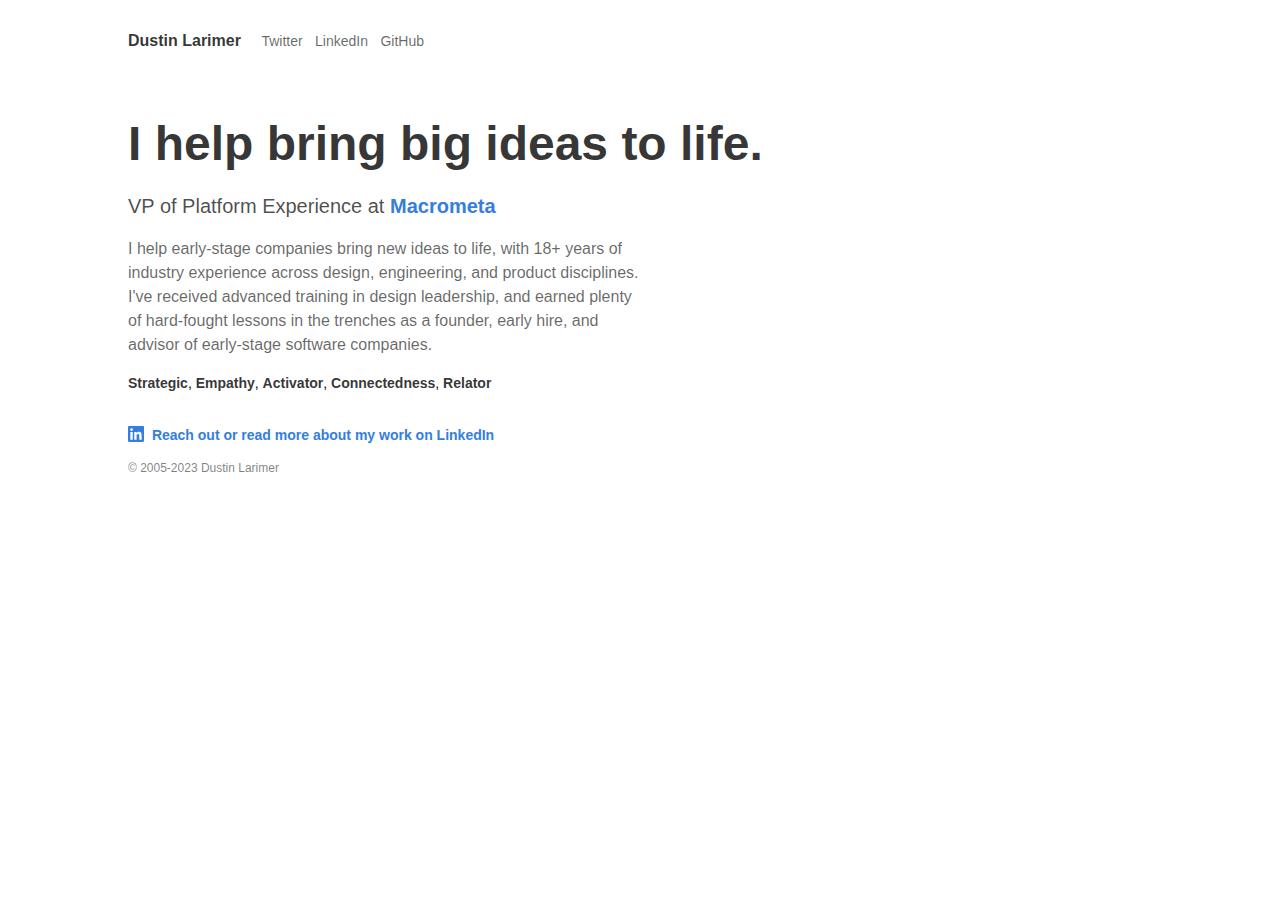
<file: index.html>
<!DOCTYPE html>
<html xmlns="http://www.w3.org/1999/xhtml"
      xmlns:fb="http://ogp.me/ns/fb#">
<head>
  <title>Dustin Larimer</title>
  <meta name="viewport" content="width=device-width, initial-scale=1, maximum-scale=1, user-scalable=no">
  <meta name="description" content="I help teams bring new ideas to life">

  <meta property="og:site_name" content="Dustin Larimer"/>
  <meta property="og:title" content="Dustin Larimer"/>
  <meta property="og:description" content="I help teams bring new ideas to life"/>
  <link rel="stylesheet" href="./assets/css/tachyons.min.css">
  <style>
        ul, ol { line-height: 1.75; }
  </style>
</head>
<body class="ma0 pa3 ph6-ns ph3-m pt4-ns sans-serif tl w-100">

  <header class="v-mid">
    <span class="black-80 dib f5 fw6 mt0 mr1 mr3-ns">
      Dustin Larimer
    </span>
    <a title="Twitter" href="https://twitter.com/larimer" class="black-60 dib f6 fw5 hover-blue link mr1 mr2-ns">
      Twitter
    </a>
    <a title="LinkedIn" href="https://www.linkedin.com/in/dustinlarimer/" class="black-60 dib f6 fw5 hover-blue link mr1 mr2-ns">
      LinkedIn
    </a>
    <a title="GitHub" href="https://github.com/dustinlarimer" class="black-60 dib f6 fw5 hover-blue link mr0 mr2-ns">
      GitHub
    </a>
  </header>

  <h1 class="black-80 f2 f1-ns lh-title mt5-ns mb2-ns">
    I help bring big ideas to life.
  </h1>
      
  <h2 class="black-70 f4 fw3 lh-copy mb1-ns w-75">
    VP of Platform Experience at <a class="blue hover-blue fw6 link" href="https://macrometa.com">Macrometa</a>
  </h2>
      
  <p class="black-60 lh-copy mw6">
    I help early-stage companies bring new ideas to life, with 18+ years of industry experience across design, engineering, and product disciplines. I've received advanced training in design leadership, and earned plenty of hard-fought lessons in the trenches as a founder, early hire, and advisor of early-stage software companies.
  </p>
      
  <p class="f6 lh-copy mb4 mw6">
    <a class="black-80 hover-blue fw6 link" href="https://www.gallup.com/cliftonstrengths/en/252350/strategic-theme.aspx">Strategic</a>,
    <a class="black-80 hover-blue fw6 link" href="https://www.gallup.com/cliftonstrengths/en/252236/empathy-theme.aspx">Empathy</a>,
    <a class="black-80 hover-blue fw6 link" href="https://www.gallup.com/cliftonstrengths/en/252140/activator-theme.aspx">Activator</a>,
    <a class="black-80 hover-blue fw6 link" href="https://www.gallup.com/cliftonstrengths/en/252197/connectedness-theme.aspx">Connectedness</a>,
    <a class="black-80 hover-blue fw6 link" href="https://www.gallup.com/cliftonstrengths/en/252311/relator-theme.aspx">Relator</a>
  </p>
      
  <p class="black-60 f5 f6-ns mb2">
    <svg class="dib blue h6 mr1 mb1 v-mid w1" fill="currentColor" xmlns="http://www.w3.org/2000/svg" viewBox="0 0 16 16" fill-rule="evenodd" clip-rule="evenodd" stroke-linejoin="round" stroke-miterlimit="1.414"><path d="M13.632 13.635h-2.37V9.922c0-.886-.018-2.025-1.234-2.025-1.235 0-1.424.964-1.424 1.96v3.778h-2.37V6H8.51V7.04h.03c.318-.6 1.092-1.233 2.247-1.233 2.4 0 2.845 1.58 2.845 3.637v4.188zM3.558 4.955c-.762 0-1.376-.617-1.376-1.377 0-.758.614-1.375 1.376-1.375.76 0 1.376.617 1.376 1.375 0 .76-.617 1.377-1.376 1.377zm1.188 8.68H2.37V6h2.376v7.635zM14.816 0H1.18C.528 0 0 .516 0 1.153v13.694C0 15.484.528 16 1.18 16h13.635c.652 0 1.185-.516 1.185-1.153V1.153C16 .516 15.467 0 14.815 0z" fill-rule="nonzero"/></svg>
    <a class="blue hover-blue fw6 link" href="https://www.linkedin.com/in/dustinlarimer/">Reach out or read more about my work on LinkedIn</a>
  </p>

  <!--
  <p class="black-60 f5 f6-ns mb4 mb5-ns">
    <svg class="dib blue h6 mr1 v-mid w1" fill="currentColor" xmlns="http://www.w3.org/2000/svg" viewBox="0 0 16 16" fill-rule="evenodd" clip-rule="evenodd" stroke-linejoin="round" stroke-miterlimit="1.414"><path d="M16 3.038c-.59.26-1.22.437-1.885.517.677-.407 1.198-1.05 1.443-1.816-.634.375-1.337.648-2.085.795-.598-.638-1.45-1.036-2.396-1.036-1.812 0-3.282 1.468-3.282 3.28 0 .258.03.51.085.75C5.152 5.39 2.733 4.084 1.114 2.1.83 2.583.67 3.147.67 3.75c0 1.14.58 2.143 1.46 2.732-.538-.017-1.045-.165-1.487-.41v.04c0 1.59 1.13 2.918 2.633 3.22-.276.074-.566.114-.865.114-.21 0-.416-.02-.617-.058.418 1.304 1.63 2.253 3.067 2.28-1.124.88-2.54 1.404-4.077 1.404-.265 0-.526-.015-.783-.045 1.453.93 3.178 1.474 5.032 1.474 6.038 0 9.34-5 9.34-9.338 0-.143-.004-.284-.01-.425.64-.463 1.198-1.04 1.638-1.7z" fill-rule="nonzero"/></svg>
    <a class="blue hover-blue fw6 link" href="https://twitter.com/messages/compose?recipient_id=15675432">Want to chat? DMs are open</a>
  </p>
  

  <div class="f5 f6-ns">
    <p class="black-60 lh-copy mw6">
      Prior to my time at Apple, I spent 4 years helping
      <a class="black-70 hover-blue fw6 link" href="https://keen.io">Keen IO</a>
      become one of the top developer brands in the PaaS ecosystem.
      I have an <a class="black-80 hover-blue fw6 link" href="https://www.scad.edu/academics/programs/design-management">MFA in Design Management</a>
      from SCAD and over 15 years of experience creating online products and services.
    </p>
    <p class="black-60 lh-copy mw6">
      Prior to Keen I was part of <a class="black-80 hover-blue fw6 link" href="https://www.techstars.com/associates/">Techstars Cloud (2012)</a>,
      a founding member of <a class="black-80 hover-blue fw6 link" href="https://twitter.com/voltacollab">Volta Collaborative</a>,
      and design lead for the first <a class="black-80 hover-blue fw6 link" href="https://www.usaa.com/inet/wc/usaa_mobile_main">mobile deposit app</a>
      ever (+$75B in deposits to date).
    </p>
    <p class="black-60 lh-copy mw6">
      My work prior to 2014 can be found
      <a class="black-80 hover-blue fw6 link" href="https://medium.com/larimer">here</a>.
    </p>
  </div>

  <p class="f6 lh-copy mb4 mw6">
    <a class="black-80 hover-blue fw6 link" href="https://www.gallup.com/cliftonstrengths/en/252350/strategic-theme.aspx">Strategic</a>,
    <a class="black-80 hover-blue fw6 link" href="https://www.gallup.com/cliftonstrengths/en/252236/empathy-theme.aspx">Empathy</a>,
    <a class="black-80 hover-blue fw6 link" href="https://www.gallup.com/cliftonstrengths/en/252140/activator-theme.aspx">Activator</a>,
    <a class="black-80 hover-blue fw6 link" href="https://www.gallup.com/cliftonstrengths/en/252197/connectedness-theme.aspx">Connectedness</a>,
    <a class="black-80 hover-blue fw6 link" href="https://www.gallup.com/cliftonstrengths/en/252311/relator-theme.aspx">Relator</a>
  </p>

  <div class="f6 mb4 pv2 pv4-ns">
    <h2 class="black-70 f3 fw6 lh-title mb3-ns">
      Previously
    </h2>
    <p class="black-60 lh-copy mb2 mw6">
      As a product lead at Keen IO I was responsible for guiding the core user experience of our web console, apps, and interfaces.
      I was also the author and core maintainer of our
      <a class="black-80 hover-blue fw6 link" href="https://github.com/keen/keen-dataviz.js">Data Visualization</a> and
      <a class="black-80 hover-blue fw6 link pr0" href="https://github.com/keen/keen-js">JavaScript SDKs</a>.
      I have an extensive background in both experience design and front-end engineering, and will often join project teams in either capacity.
    </p>

    <p class="black-60 f5 f6-ns mb2">
      <svg class="dib blue h6 mr1 mb1 v-mid w1" fill="currentColor" xmlns="http://www.w3.org/2000/svg" viewBox="0 0 16 16" fill-rule="evenodd" clip-rule="evenodd" stroke-linejoin="round" stroke-miterlimit="1.414"><path d="M13.632 13.635h-2.37V9.922c0-.886-.018-2.025-1.234-2.025-1.235 0-1.424.964-1.424 1.96v3.778h-2.37V6H8.51V7.04h.03c.318-.6 1.092-1.233 2.247-1.233 2.4 0 2.845 1.58 2.845 3.637v4.188zM3.558 4.955c-.762 0-1.376-.617-1.376-1.377 0-.758.614-1.375 1.376-1.375.76 0 1.376.617 1.376 1.375 0 .76-.617 1.377-1.376 1.377zm1.188 8.68H2.37V6h2.376v7.635zM14.816 0H1.18C.528 0 0 .516 0 1.153v13.694C0 15.484.528 16 1.18 16h13.635c.652 0 1.185-.516 1.185-1.153V1.153C16 .516 15.467 0 14.815 0z" fill-rule="nonzero"/></svg>
      <a class="blue hover-blue fw6 link" href="https://www.linkedin.com/in/dustinlarimer/">Read more about my projects and impact on LinkedIn</a>
    </p>
    
    <p class="black-60 f5 f6-ns mb2">
      <a class="blue hover-blue fw6 link" href="./keen-account-activity/">
        Project: Account Activity Dashboard for Keen IO
      </a>
    </p>

    <p class="black-60 f5 f6-ns mb2">
      <a class="blue hover-blue fw6 link" href="https://keen.io/blog/move-fast-and-learn-things/">
        Article: Move Fast and Learn Things (Onboarding Redesign)
      </a>
    </p>
        
    <p class="black-60 f5 f6-ns mb4">
      <a class="blue hover-blue fw6 link" href="https://keen.io/blog/how-doc-driven-product-design-is-helping-us-build-better-software/">
        Article: How Doc-Driven Product Design Is Helping Us Build Better Software
      </a>
    </p>

    <h4 class="black-80 f5 fw3 lh-title ma0">Web Console</h4>
    <ul class="mt2 mb4 pl3">
      <li>160,000 pageviews per month</li>
      <li>3,000 monthly active users</li>
    </ul>

    <h4 class="black-80 f5 fw3 lh-title ma0">
      Onboarding Redesign (<a class="black-80 hover-blue link" href="https://keen.io/blog/move-fast-and-learn-things">Read about it here</a>)
    </h4>
    <ul class="mt2 mb4 pl3">
      <li>65% boost in new account activation</li>
    </ul>

    <h4 class="black-80 f5 fw3 lh-title ma0">Explorer App</h4>
    <ul class="mt2 mb4 pl3">
      <li>70,000 queries per month</li>
      <li>1,500 monthly active users</li>
      <li>Active open source codebase</li>
    </ul>

    <h4 class="black-80 f5 fw3 lh-title ma0">Dashboard App</h4>
    <ul class="mt2 mb4 pl3">
      <li>1,300 dashboards created</li>
      <li>2,200 monthly active users</li>
    </ul>

    <h4 class="black-80 f5 fw3 lh-title ma0">Streams Manager App</h4>
    <ul class="mt2 mb4 pl3">
      <li>1,300 monthly active users</li>
    </ul>


  </div>
  -->



  <!--

    PROJECT HISTORY



  <div class="f6 mb4 pb2 pb4-ns">
    <h2 class="black-70 f3 fw6 lh-title mb3-ns">
      Highlights
    </h2>
    <p class="black-60 lh-copy mw6">
      A collection of projects, writings, and presentations.
    </p>
    <p class="black-60 lh-copy mb4 mw6">
      Some of the announcements linked below were written by my colleagues.
      Check out their writing and give them some love! ♥
    </p>

    <h3 class="black-30 f4 fw6 lh-title ma0-ns">2017</h3>
    <div class="lh-copy ml6-ns">
      <a class="black-80 hover-blue fw6 link" href="https://www.linkedin.com/in/dustinlarimer/">Product Manager, User Experience</a>
      <span class="black-50">(Web, Open Source)</span>
      <p class="black-60 mb3 mw6">
        In 2017 my team launched several new apps and account features that dramatically improved our offering and developer experience.
      </p>

      <h4 class="black-80 f5 fw3 lh-title ma0">Q3</h4>
      <ul class="mt2 mb4 pl3">
        <li>
          <a class="black-80 hover-blue fw6 link" href="https://github.com/keen/github-analytics">
            GitHub Analytics, powered by Keen IO
          </a>
        </li>
        <li>
          <a class="black-80 hover-blue fw6 link" href="https://github.com/keen/keen-js/releases/tag/v4.0.0">
            Released v4 of the Keen IO JavaScript SDK
          </a>
        </li>
      </ul>

      <h4 class="black-80 f5 fw3 lh-title ma0">Q2</h4>
      <ul class="mt2 mb4 pl3">
        <li>
          <a class="black-80 hover-blue fw6 link" href="https://keen.io/blog/twilio-partners-with-keen-io-to-provide-contact-center-analytics">
            Contact Center Analytics App for Twilio TaskRouter
            <span class="black-60 db fw4 hover-blue i link mb2 pl2">
              Featured as strategic partner at Twilio SignalConf 2017
            </span>
          </a>
          <p class="black-60 f6 lh-copy mt1 mb3 mw6-ns pl2">
            I worked with Twilio's product leadership and our own web engineering team to produce a full-featured dashboard and reporting service that gives contact center admins real time insight into high-volume workflow data.
            <br>
            Our product was demoed live at SignalConf 2017 and resulted in high-value customers and prospects on day one.
          </p>
        </li>
        <li>
          <a class="black-80 hover-blue fw6 link" href="https://keen.io/blog/a-new-way-to-debug-your-data-models/">
            Event Streams Manager App for Keen IO
            <span class="black-60 db fw4 hover-blue i link mb2 pl2">
              1,300 monthly active users
            </span>
          </a>
        </li>
        <li>
          <span class="black-80 hover-blue fw6 link" href="#">
            Project Console Redesign
            <span class="black-60 db fw4 hover-blue i link mb2 pl2">
              37% boost in monthly pageviews
            </span>
          </span>
        </li>
      </ul>

      <h4 class="black-80 f5 fw3 lh-title ma0">Q1</h4>
      <ul class="mt2 mb4 pl3">
        <li>
          <a class="black-80 hover-blue fw6 link" href="https://keen.io/blog/move-fast-and-learn-things">
             Onboarding UX Research and Design Brief
             <span class="black-60 db fw4 hover-blue i link mb2 pl2">
               65% boost in new account activation
             </span>
          </a>
        </li>
        <li>
          <a class="black-80 hover-blue fw6 link" href="./keen-account-activity/">
            Account Activity Dashboard for Keen IO
          </a>
        </li>
      </ul>
    </div>

    <h3 class="black-30 f4 fw6 lh-title ma0-ns">2016</h3>
    <div class="lh-copy ml6-ns">
      <a class="black-80 hover-blue fw6 link" href="https://www.linkedin.com/in/dustinlarimer/">Product Manager, User Experience</a>
      <span class="black-50">(Web, Open Source)</span>
      <p class="black-60 mb4 mw6">
        In early 2016 I transitioned to a new role as a product manager to guide the evolution of Keen's web console and its various apps and interfaces.
        I worked closely with our web engineering teams in both a product and design lead capacity.
        I produced design briefs, specs, mockups and prototypes,
        and would join in front-end app development as necessary.
      </p>

      <h4 class="black-80 f5 fw3 lh-title ma0">Q4</h4>
      <ul class="mt2 mb4 pl3">
        <li>
          <span class="black-80">
            Native Inbox: Weekly Account Activity Reports by Email
          </span>
          <!-- <a class="black-80 hover-blue fw6 link" href="#">
            Native Inbox: Weekly Org Activity Reports by Email
          </a> --
        </li>
        <li>
          <a class="black-80 hover-blue fw6 link" href="https://keen.io/blog/custom-cohort-analysis-is-now-open-source/">
            Released Open Source Cohort Analysis SDK
          </a>
        </li>
      </ul>

      <h4 class="black-80 f5 fw3 lh-title ma0">Q3</h4>
      <ul class="mt2 mb4 pl3">
        <li>
          <!-- <span class="black-80">
            Project Activity Metrics for Keen IO Account Dashboard
          </span> --
          <a class="black-80 hover-blue fw6 link" href="https://keen.io/blog/what-we-learned-dogfooding-our-native-analytics-product/">
            Project Activity Metrics for Keen IO Account Dashboard
            <span class="black-60 db fw4 hover-blue i link mb2 pl2">
              Article: What we learned dogfooding our Native Analytics product
            </span>
          </a>
        </li>
        <li>
          <span class="black-80">
            Explorer App Redesign Exercise
            <span class="black-30">(coming soon)</span>
          </span>
          <!-- <a class="black-80 hover-blue fw6 link" href="#">
            Explorer App Redesign Exercise
          </a> --
        </li>
      </ul>

      <h4 class="black-80 f5 fw3 lh-title ma0">Q2</h4>
      <ul class="mt2 mb4 pl3">
        <li>
          <span class="black-80">
            Project Console Redesign (Improved Onboarding)
          </span>
          <!-- <a class="black-80 hover-blue fw6 link" href="#">
            Project Console Redesign (Improved Onboarding)
          </a> --
        </li>
        <li>
          <span class="black-80">
             Onboarding UX Research and Design Brief
          </span>
          <!-- <a class="black-80 hover-blue fw6 link" href="#">
             Onboarding UX Research and Design Brief
          </a> --
        </li>
        <li class="i">
          <a class="black-80 hover-blue fw6 i link" href="https://devops.com/dont-make-code-affordances-developers/">
            Interview: Affordances for Developers
          </a>
          for
          <a class="black-60 hover-blue fw6 link" href="https://devops.com">DevOps.com Don't Make Me Code</a>
        </li>
      </ul>

      <h4 class="black-80 f5 fw3 lh-title ma0">Q1</h4>
      <ul class="mt2 mb4 pl3">
        <li>
          <a class="black-80 hover-blue fw6 link" href="https://keen.io/blog/announcing-keen-dashboards/">
            Launched Hosted Dashboard App for Keen IO
          </a>
        </li>
        <li>
          <a class="black-80 hover-blue fw6 i link" href="https://keen.io/blog/how-doc-driven-product-design-is-helping-us-build-better-software/">
            Article: How Doc-Driven Product Design Is Helping Us Build Better Software
          </a>
        </li>
      </ul>

    </div>


    <h3 class="black-30 f4 fw6 lh-title ma0-ns">2015</h3>
    <div class="lh-copy ml6-ns">
      <a class="black-80 hover-blue fw6 link" href="https://www.linkedin.com/in/dustinlarimer/">Design Engineer</a>
      <span class="black-50">(Web, Open Source)</span>
      <p class="black-60 mb4 mw6">
        By 2015 I was blending more of my design expertise into my work, kicking off UX research efforts aimed at understanding our rapidly growing user base,
        and improving the performance and usability of our core apps and interfaces.
        I also spent more time writing, speaking, traveling, and teaching workshops.
      </p>

      <h4 class="black-80 f5 fw3 lh-title ma0">Q4</h4>
      <ul class="mt2 mb4 pl3">
        <li>
          <a class="black-80 hover-blue fw6 link" href="https://github.com/keen/keen-dataviz.js">
            Released New Data Visualization SDK: keen-dataviz.js
          </a>
        </li>
        <li>
          <a class="black-80 hover-blue fw6 link" href="https://github.com/keen/keen-analysis.js">
            Released New Analysis SDK: keen-analysis.js
          </a>
        </li>
        <li>
          <span class="black-80">
            Explorer Update: Introducing Multi-Segmentation Support
          </span>
          <!-- <a class="black-80 hover-blue fw6 link" href="#">
            Explorer Update: Introducing Multi-group-by Support
          </a> --
        </li>
        <li>
          <a class="black-80 hover-blue fw6 i link" href="https://www.eventbrite.com/e/intro-to-analytics-event-data-at-keen-hq-tickets-19151742377">
            Workshop: Intro to Analytics + Event Data at Keen HQ
          </a>
        </li>
      </ul>

      <h4 class="black-80 f5 fw3 lh-title ma0">Q3</h4>
      <ul class="mt2 mb4 pl3">
        <li>
          <a class="black-80 hover-blue fw6 link" href="https://keen.io/blog/announcing-data-explorer-2-0-build-custom-funnels-without-code/">
            Explorer Update: Introducing Funnel Support
          </a>
        </li>
        <li>
          <a class="black-80 hover-blue fw6 link" href="https://keen.io/blog/introducing-saved-and-cached-queries/">
            Explorer Update: Introducing Saved Query Support
          </a>
        </li>
        <li>
          <a class="black-80 hover-blue fw6 link" href="https://keen.io/blog/introducing-open-source-data-explorer/">
            Open Sourcing our Explorer App
          </a>
        </li>
      </ul>

      <h4 class="black-80 f5 fw3 lh-title ma0">Q2</h4>
      <ul class="mt2 mb4 pl3">
        <li>
          <a class="black-80 hover-blue fw6 link" href="https://github.com/keen/keen-tracking.js">
            Released New Tracking SDK: keen-tracking.js
          </a>
        </li>
        <li>
          <span class="black-80">
            Onboarding Welcome Flow Redesign
          </span>
          <!-- <a class="black-80 hover-blue fw6 link" href="#">
            Onboarding Welcome Flow Redesign
          </a> --
        </li>
        <li class="i">
          <a class="black-80 hover-blue fw6 i link" href="http://www.startupsofpuertorico.com/episode-3-entrevista-con-keen-io-tim-falls-dustin-larimer-justin-johnson/">
            Podcast: Episode #3: Entrevista con Keen IO (Tim Falls, Dustin Larimer, Justin Johnson)
          </a>
          for
          <a class="black-60 hover-blue fw6 link" href="http://www.startupsofpuertorico.com">Startups of Puerto Rico</a>
        </li>
        <li class="i">
          <a class="black-80 hover-blue fw6 i link" href="https://storify.com/keen_io/keen-io-in-pr">
            Talk: Hunters to Farmers: Open Source Product Design at Keen IO
          </a>
          for
          <a class="black-60 hover-blue fw6 link" href="http://techsummitpr.com/">Techsummit Puerto Rico</a>
        </li>
        <li class="i">
          <a class="black-80 hover-blue fw6 i link" href="https://www.astronomer.io/blog/way-more-__________-an-interview-with-dustin-larimer">
            Article: Designing with Data: Product Design at Keen IO
          </a>
          for
          <a class="black-60 hover-blue fw6 link" href="https://www.astronomer.io/blog">Astronomer IO blog</a>
        </li>
        <li class="i">
          <a class="black-80 hover-blue fw6 i link" href="https://medium.com/larimer/life-advice-about-sketching-50da05355d29">
            Article: Life Advice About Sketching
          </a>
          on
          <a class="black-60 hover-blue fw6 link" href="https://medium.com/larimer">Medium</a>
        </li>
        <li class="i">
          <a class="black-80 hover-blue fw6 i link" href="https://vimeo.com/132351833">
            Talk: Data Visualization Show and Tell
          </a>
          at
          <a class="black-60 hover-blue fw6 link" href="https://www.heavybit.com/">HeavyBit</a>
        </li>
      </ul>

      <h4 class="black-80 f5 fw3 lh-title ma0">Q1</h4>
      <ul class="mt2 mb4 pl3">
        <li>
          <span class="black-80">
            Onboarding UX Research and Design Brief
          </span>
          <!-- <a class="black-80 hover-blue fw6 link" href="#">
            Onboarding UX Research and Design Brief
          </a> --
        </li>
        <li>
          <span class="black-80">
            Explorer App Design and Development
          </span>
          <!-- <a class="black-80 hover-blue fw6 link" href="#">
            Explorer App Design and Development
          </a> --
        </li>
      </ul>

    </div>

    <h3 class="black-30 f4 fw6 lh-title ma0-ns">2014</h3>
    <div class="lh-copy ml6-ns">
      <a class="black-80 hover-blue fw6 link" href="https://www.linkedin.com/in/dustinlarimer/">Design Engineer</a>
      <span class="black-50">(Web, Open Source)</span>
      <p class="black-60 mb4 mw6">
        I joined Keen on New Years Day, 2014, and moved to San Francisco shortly after.  During this first year I took stewardship over our JavaScript SDK, contributed to a number of high-impact open source efforts, and lead the redesign of our Explorer App, which has since become a critical element of Keen's product offering.
      </p>

      <h4 class="black-80 f5 fw3 lh-title ma0">Q4</h4>
      <ul class="mt2 mb4 pl3">
        <li>
          <a class="black-80 hover-blue fw6 link" href="https://keen.github.io/dashboards/">
            Released Dashboard Starter Kit (9.7k stars to date, 1.2k forks)
            <span class="black-60 db fw4 hover-blue i link mb2 pl2">
              Article: Charts on Grids: Responsive Dashboard Templates with Bootstrap
            </span>
          </a>
        </li>
        <li>
          <a class="black-80 hover-blue fw6 link" href="https://keen.io/blog/introducing-geo-explorer-an-open-source-dashboard-for-tracking-app-usage-by-location/">
            Geo-Explorer Dashboard
            <span class="black-60 db fw4 hover-blue i link mb2 pl2">
              Article: Introducing Geo-Explorer: An Open Source Dashboard for Tracking App Usage by Location
            </span>
          </a>
        </li>
        <li class="i">
          <a class="black-80 hover-blue fw6 i link" href="https://vimeo.com/112542560">
            Video: Heavybit Show &amp; Tell
          </a>
          at
          <a class="black-60 hover-blue fw6 link" href="https://www.heavybit.com/">HeavyBit</a>
        </li>
      </ul>

      <h4 class="black-80 f5 fw3 lh-title ma0">Q3</h4>
      <ul class="mt2 mb4 pl3">
        <li>
          <span class="black-80">
            Explorer App Redesign
          </span>
          <!-- <a class="black-80 hover-blue fw6 link" href="#">
            Explorer App Redesign
          </a> --
        </li>
      </ul>

      <h4 class="black-80 f5 fw3 lh-title ma0">Q2</h4>
      <ul class="mt2 mb4 pl3">
        <li>
          <a class="black-80 hover-blue fw6 link" href="https://github.com/keen/keen-js/tree/v3">
            Released v3 of the Keen IO JavaScript SDK (1M downloads, 500+ stars to date)
          </a>
        </li>
      </ul>
    </div>

    <h3 class="black-30 f4 fw6 lh-title ma0-ns">2005 &ndash; 2013</h3>
    <div class="lh-copy ml6-ns">
      <p class="black-60 mb4 mw6">
        My work prior to 2014 can be found
        <a class="black-80 hover-blue fw6 link" href="https://medium.com/larimer">here</a>.
      </p>
    </div>


  </div>
  -->

  <div class="black-50 pv2 f7">
    &copy; 2005-2023 Dustin Larimer
  </div>

</body>
</html>
</file>
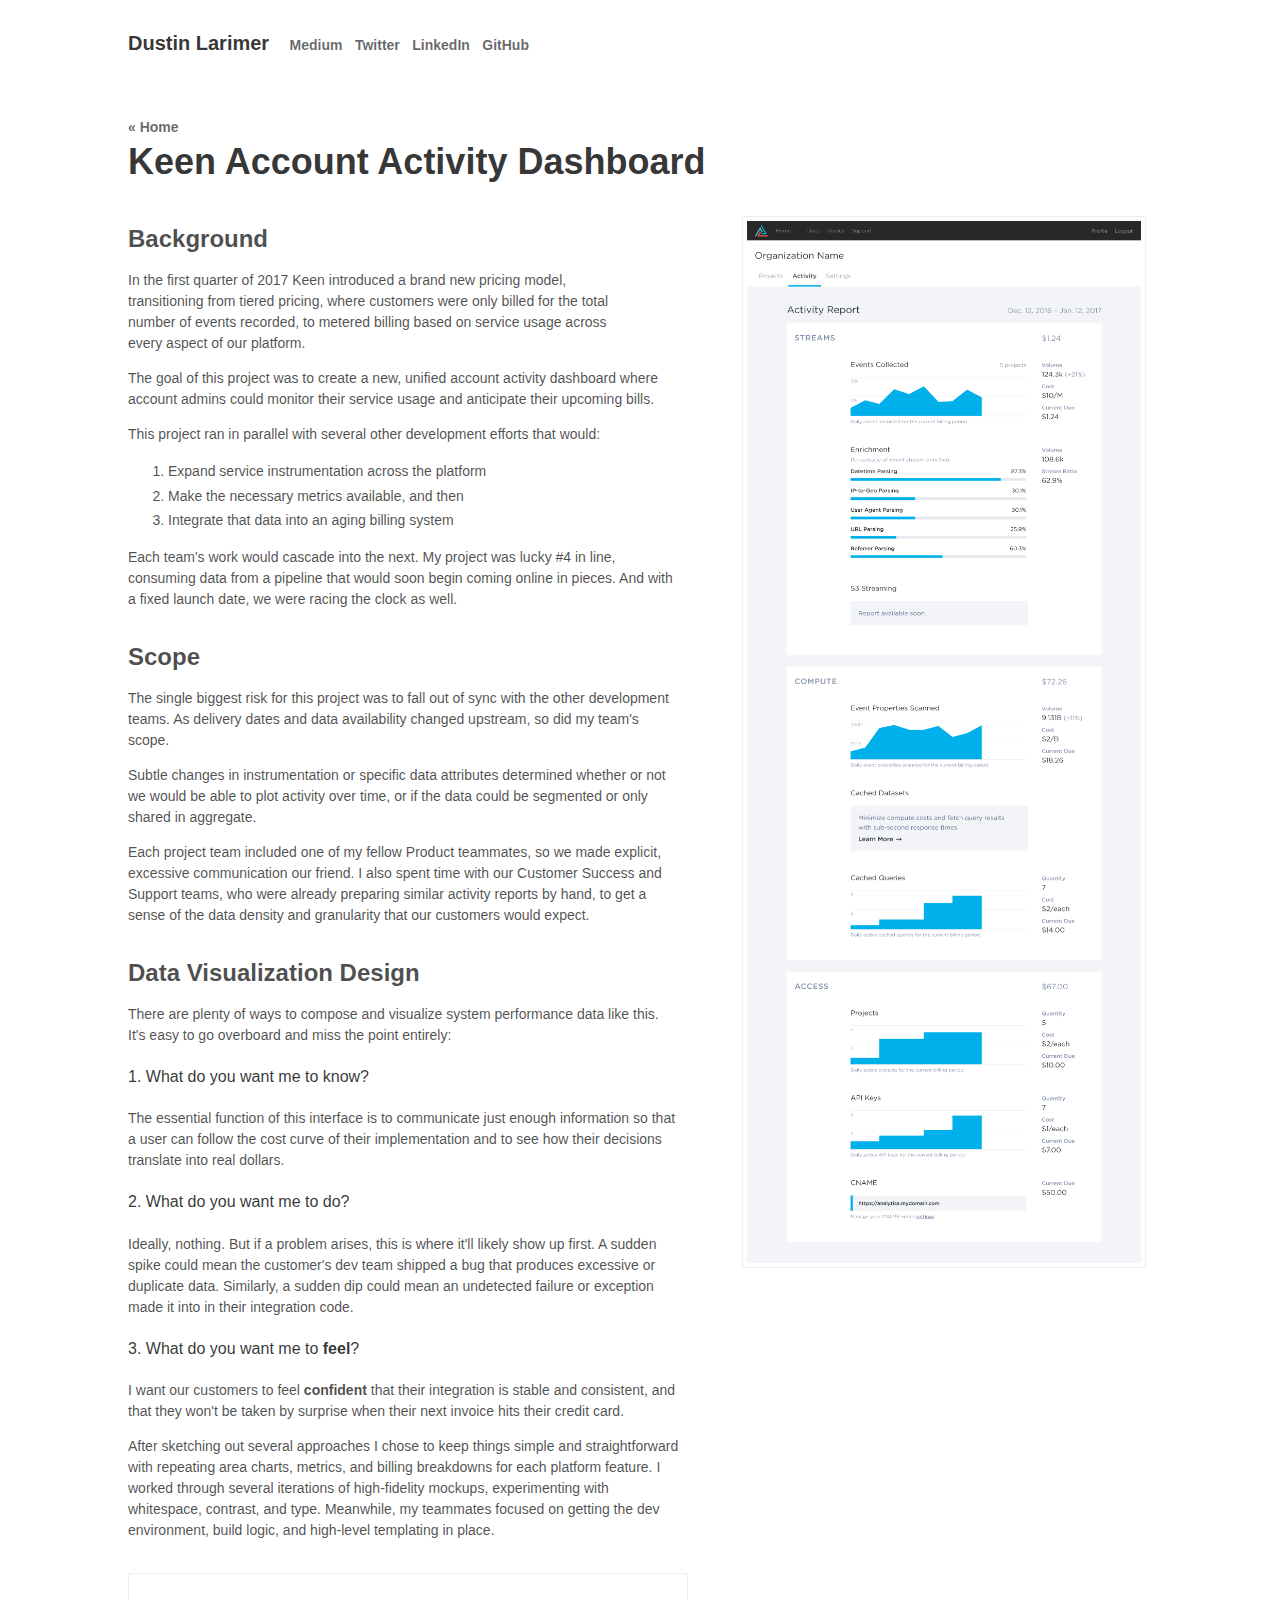
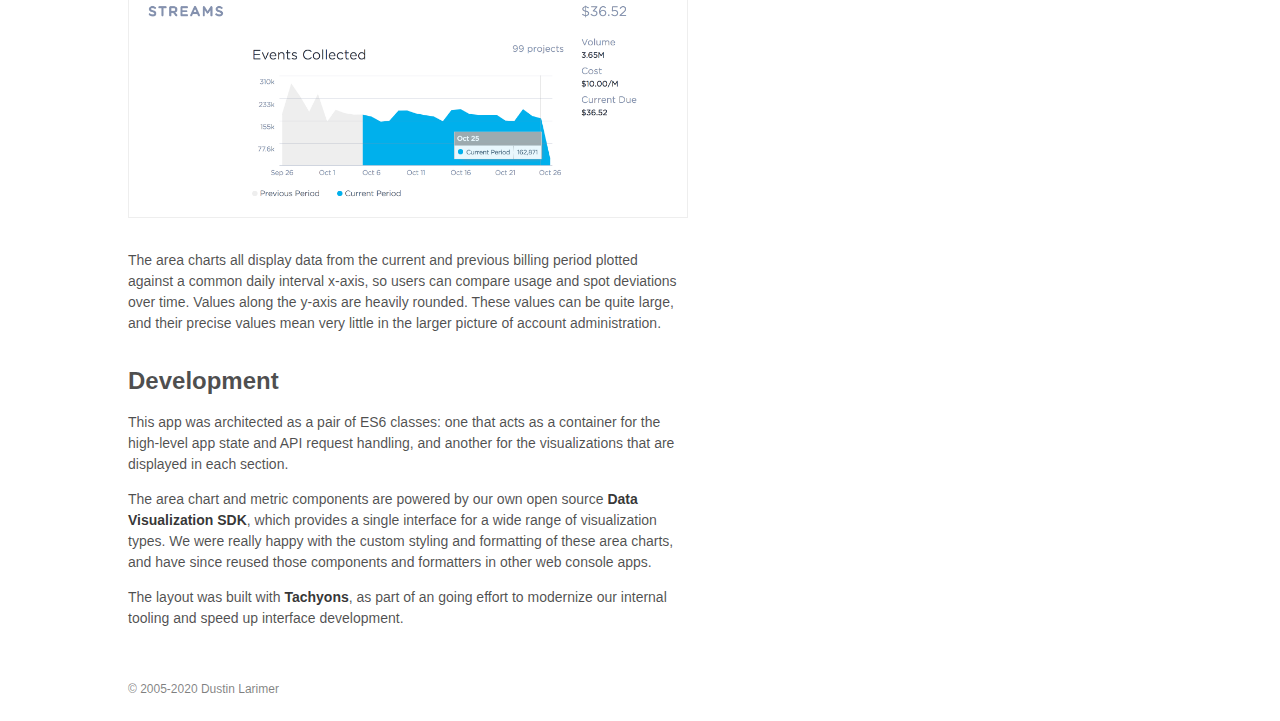
<file: keen-account-activity/index.html>
<!DOCTYPE html>
<html xmlns="http://www.w3.org/1999/xhtml"
      xmlns:fb="http://ogp.me/ns/fb#">
<head>
  <title>Keen Account Activity Dashboard | Dustin Larimer</title>
  <meta name="viewport" content="width=device-width, initial-scale=1, maximum-scale=1, user-scalable=no">
  <meta name="description" content="Product manager, designer, and front-end engineer at Keen IO">

  <meta property="og:site_name" content="Dustin Larimer"/>
  <meta property="og:title" content="Keen Account Activity Dashboard"/>
  <meta property="og:description" content="Account activity dashboard for monitoring service usage and anticipating upcoming bills."/>
  <meta property="og:image" content="http://dlarimer.com/assets/images/projects/keen-account-activity-zoom.png">

  <link rel="stylesheet" href="../assets/css/tachyons.min.css">
  <style>
  ul, ol { line-height: 1.75; }
  </style>
</head>
<body class="ma0 pa3 ph6-ns ph3-m pt4-ns sans-serif tl w-100">

  <header class="v-mid">
    <span class="black-80 dib f5 f4-ns fw6 mt0 mr1 mr3-ns">
      Dustin Larimer
    </span>
    <a title="Medium Blog" href="https://medium.com/@larimer" class="black-60 dib f7 f6-ns fw6 hover-blue link mr1 mr2-ns">
      Medium
    </a>
    <a title="Twitter" href="https://twitter.com/larimer" class="black-60 dib f7 f6-ns fw6 hover-blue link mr1 mr2-ns">
      Twitter
    </a>
    <a title="LinkedIn" href="https://www.linkedin.com/in/dustinlarimer/" class="black-60 dib f7 f6-ns fw6 hover-blue link mr1 mr2-ns">
      LinkedIn
    </a>
    <a title="GitHub" href="https://github.com/dustinlarimer" class="black-60 dib f7 f6-ns fw6 hover-blue link mr0 mr2-ns">
      GitHub
    </a>
  </header>


  <a class="black-60 db f6 fw6 hover-blue link mt4 mt5-ns" href="../">&laquo; Home</a>
  <h1 class="black-80 f2 lh-title mt1 mb4-ns">
    Keen Account Activity Dashboard
  </h1>

  <div class="cf">
    <div class="black-70 f6 fl lh-copy pb4 pr5-ns w-100 w-60-ns">

      <h2 class="black-70 f3 fw6 lh-title mb3-ns mt2-ns">
        Background
      </h2>
      <p class="lh-copy mw6 mt0">
        In the first quarter of 2017 Keen introduced a brand new pricing model, transitioning from tiered pricing, where customers were only billed for the total number of events recorded, to metered billing based on service usage across every aspect of our platform.
      </p>
      <p>
        The goal of this project was to create a new, unified account activity dashboard where account admins could monitor their service usage and anticipate their upcoming bills.
      </p>
      <p>
        This project ran in parallel with several other development efforts that would:
      </p>
      <ol>
        <li>Expand service instrumentation across the platform</li>
        <li>Make the necessary metrics available, and then</li>
        <li>Integrate that data into an aging billing system</li>
      </ol>
      <p>
        Each team's work would cascade into the next. My project was lucky #4 in line, consuming data from a pipeline that would soon begin coming online in pieces. And with a fixed launch date, we were racing the clock as well.
      </p>

      <h2 class="black-70 f3 fw6 lh-title mb3-ns mt4-ns">
        Scope
      </h2>

      <p>
        The single biggest risk for this project was to fall out of sync with the other development teams. As delivery dates and data availability changed upstream, so did my team's scope.
      </p>

      <p>
        Subtle changes in instrumentation or specific data attributes determined whether or not we would be able to plot activity over time, or if the data could be segmented or only shared in aggregate.
      </p>

      <p>
        Each project team included one of my fellow Product teammates, so we made explicit, excessive communication our friend. I also spent time with our Customer Success and Support teams, who were already preparing similar activity reports by hand, to get a sense of the data density and granularity that our customers would expect.
      </p>

      <h2 class="black-70 f3 fw6 lh-title mb3-ns mt4-ns">
        Data Visualization Design
      </h2>

      <p>
        There are plenty of ways to compose and visualize system performance data like this. It's easy to go overboard and miss the point entirely:
      </p>

      <h4 class="black-80 f5 fw5 lh-title">1. What do you want me to know?</h4>
      <p>
        The essential function of this interface is to communicate just enough information so that a user can follow the cost curve of their implementation and to see how their decisions translate into real dollars.
      </p>

      <h4 class="black-80 f5 fw5 lh-title">2. What do you want me to do?</h4>
      <p>
        Ideally, nothing. But if a problem arises, this is where it'll likely show up first. A sudden spike could mean the customer's dev team shipped a bug that produces excessive or duplicate data. Similarly, a sudden dip could mean an undetected failure or exception made it into in their integration code.
      </p>

      <h4 class="black-80 f5 fw5 lh-title">3. What do you want me to <strong>feel</strong>?</h4>
      <p>
        I want our customers to feel <strong>confident</strong> that their integration is stable and consistent, and that they won't be taken by surprise when their next invoice hits their credit card.
      </p>

      <p>
        After sketching out several approaches I chose to keep things simple and straightforward with repeating area charts, metrics, and billing breakdowns for each platform feature.
        I worked through several iterations of high-fidelity mockups, experimenting with whitespace, contrast, and type.
        Meanwhile, my teammates focused on getting the dev environment, build logic, and high-level templating in place.
      </p>

      <img class="ba b--light-gray db mv4 pa1" src="../assets/images/projects/keen-account-activity-zoom.png" />

      <p>
        The area charts all display data from the current and previous billing period plotted against a common daily interval x-axis, so users can compare usage and spot deviations over time. Values along the y-axis are heavily rounded. These values can be quite large, and their precise values mean very little in the larger picture of account administration.
      </p>

      <h2 class="black-70 f3 fw6 lh-title mb3-ns mt4-ns">
        Development
      </h2>

      <p>
        This app was architected as a pair of ES6 classes: one that acts as a container for the high-level app state and API request handling, and another for the visualizations that are displayed in each section.
      </p>

      <p>
        The area chart and metric components are powered by our own open source
        <a class="black-80 hover-blue fw6 link" href="https://github.com/keen/keen-dataviz.js">Data Visualization SDK</a>,
        which provides a single interface for a wide range of visualization types. We were really happy with the custom styling and formatting of these area charts, and have since reused those components and formatters in other web console apps.
      </p>

      <p>
        The layout was built with <a class="black-80 hover-blue fw6 link" href="http://tachyons.io">Tachyons</a>, as part of an going effort to modernize our internal tooling and speed up interface development.
      </p>


    </div>
    <div class="fl pr3-ns w-100 w-40-ns">
      <img class="ba b--light-gray pa1" src="../assets/images/projects/keen-account-activity-full.png" />
    </div>
  </div>

  <div class="black-50 pv2 f7">
    &copy; 2005-2020 Dustin Larimer
  </div>
</body>
</html>
</file>
